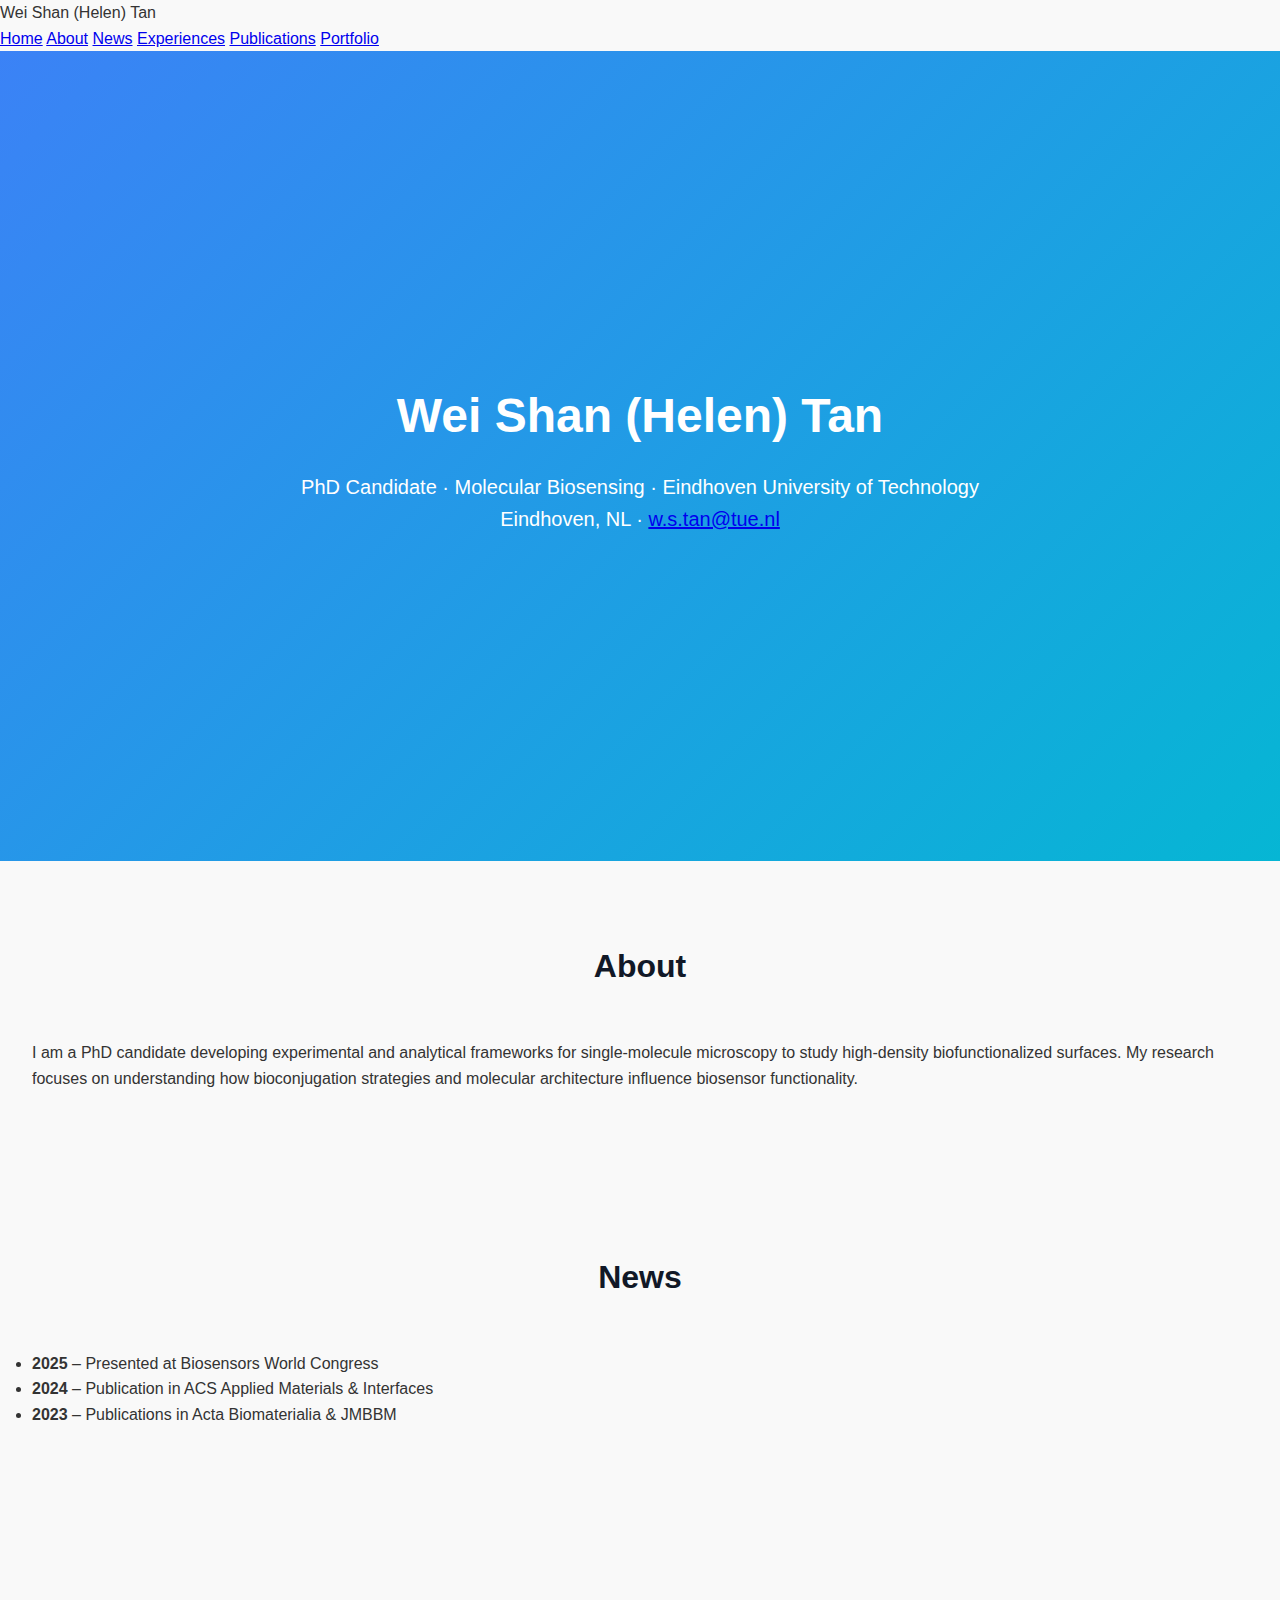
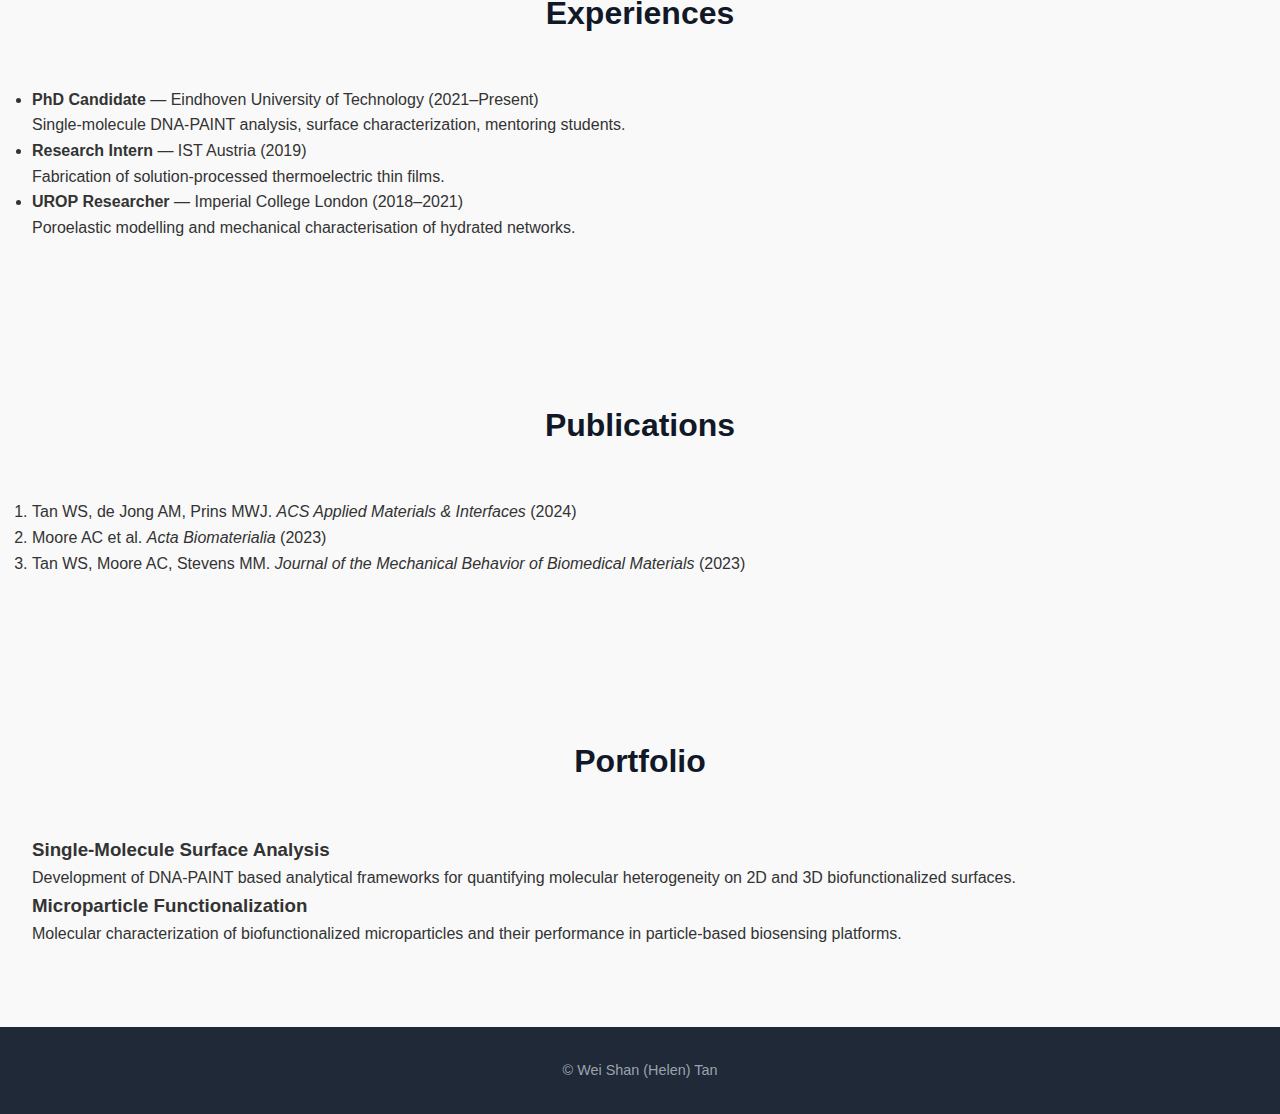
<file: index.html>
<!DOCTYPE html>
<html lang="en">
<head>
  <meta charset="UTF-8">
  <title>Wei Shan (Helen) Tan</title>
  <link rel="stylesheet" href="style.css">
</head>
<body>

<nav>
  <div class="nav-container">
    <span class="nav-name">Wei Shan (Helen) Tan</span>
    <div class="nav-links">
      <a href="#home">Home</a>
      <a href="#about">About</a>
      <a href="#news">News</a>
      <a href="#experience">Experiences</a>
      <a href="#publications">Publications</a>
      <a href="#portfolio">Portfolio</a>
    </div>
  </div>
</nav>

<main>

  <section id="home" class="hero">
    <h1>Wei Shan (Helen) Tan</h1>
    <p class="subtitle">
      PhD Candidate · Molecular Biosensing · Eindhoven University of Technology
    </p>
    <p class="contact">
      Eindhoven, NL · <a href="mailto:w.s.tan@tue.nl">w.s.tan@tue.nl</a>
    </p>
  </section>

  <section id="about">
    <h2>About</h2>
    <p>
      I am a PhD candidate developing experimental and analytical frameworks for
      single-molecule microscopy to study high-density biofunctionalized surfaces.
      My research focuses on understanding how bioconjugation strategies and
      molecular architecture influence biosensor functionality.
    </p>
  </section>

  <section id="news">
    <h2>News</h2>
    <ul>
      <li><strong>2025</strong> – Presented at Biosensors World Congress</li>
      <li><strong>2024</strong> – Publication in ACS Applied Materials & Interfaces</li>
      <li><strong>2023</strong> – Publications in Acta Biomaterialia & JMBBM</li>
    </ul>
  </section>

  <section id="experience">
    <h2>Experiences</h2>
    <ul>
      <li>
        <strong>PhD Candidate</strong> — Eindhoven University of Technology (2021–Present)<br>
        Single-molecule DNA-PAINT analysis, surface characterization, mentoring students.
      </li>
      <li>
        <strong>Research Intern</strong> — IST Austria (2019)<br>
        Fabrication of solution-processed thermoelectric thin films.
      </li>
      <li>
        <strong>UROP Researcher</strong> — Imperial College London (2018–2021)<br>
        Poroelastic modelling and mechanical characterisation of hydrated networks.
      </li>
    </ul>
  </section>

  <section id="publications">
    <h2>Publications</h2>
    <ol>
      <li>
        Tan WS, de Jong AM, Prins MWJ.  
        <em>ACS Applied Materials & Interfaces</em> (2024)
      </li>
      <li>
        Moore AC et al.  
        <em>Acta Biomaterialia</em> (2023)
      </li>
      <li>
        Tan WS, Moore AC, Stevens MM.  
        <em>Journal of the Mechanical Behavior of Biomedical Materials</em> (2023)
      </li>
    </ol>
  </section>

  <section id="portfolio">
    <h2>Portfolio</h2>
    <div class="portfolio-item">
      <h3>Single-Molecule Surface Analysis</h3>
      <p>
        Development of DNA-PAINT based analytical frameworks for quantifying
        molecular heterogeneity on 2D and 3D biofunctionalized surfaces.
      </p>
    </div>

    <div class="portfolio-item">
      <h3>Microparticle Functionalization</h3>
      <p>
        Molecular characterization of biofunctionalized microparticles and their
        performance in particle-based biosensing platforms.
      </p>
    </div>
  </section>

  <footer>
    <p>© Wei Shan (Helen) Tan</p>
  </footer>

</main>

</body>
</html>
</file>
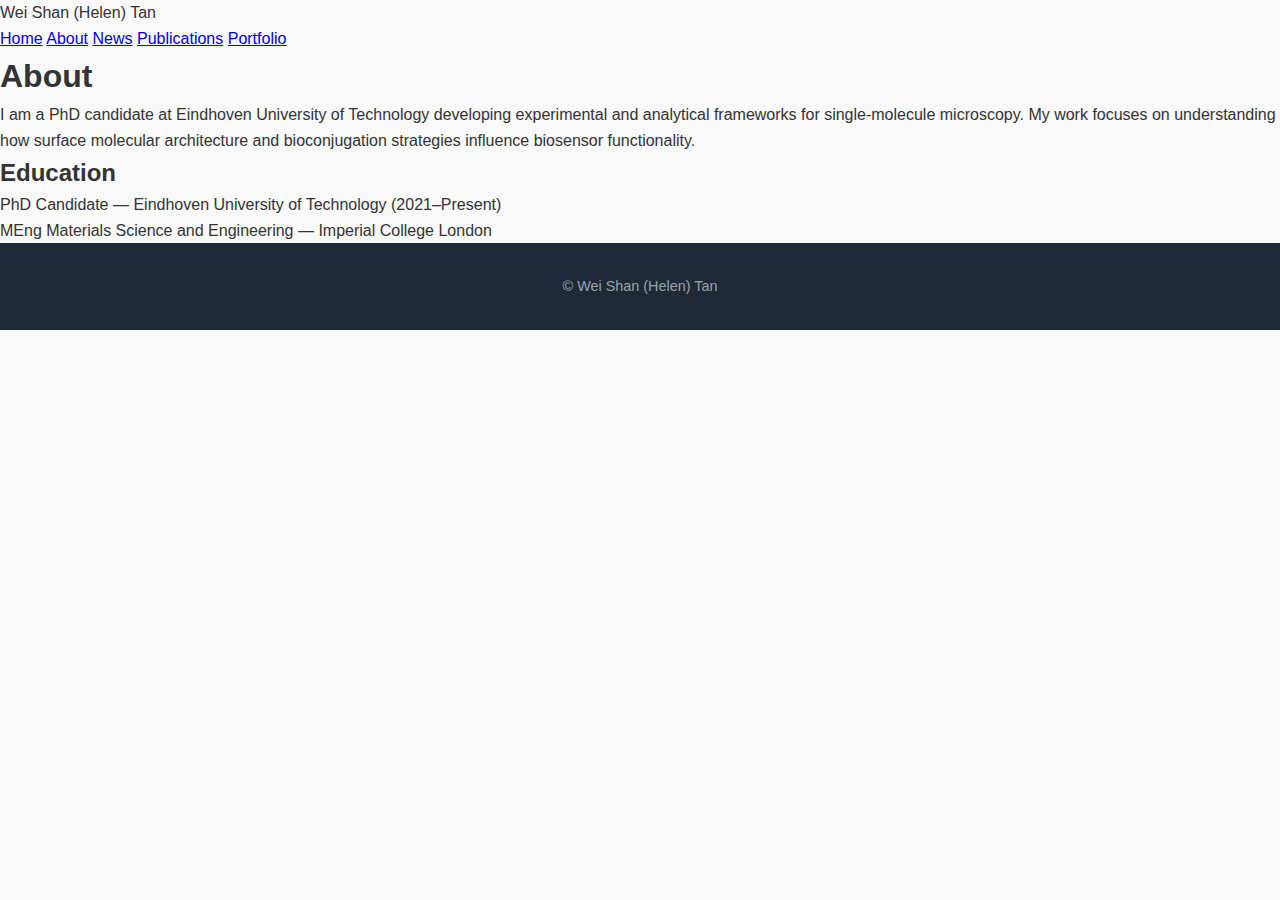
<file: about.html>
<!DOCTYPE html>
<html lang="en">
<head>
  <meta charset="UTF-8">
  <title>About · Wei Shan (Helen) Tan</title>
  <link rel="stylesheet" href="style.css">
</head>
<body>

<nav>
  <div class="nav-container">
    <span class="nav-name">Wei Shan (Helen) Tan</span>
    <div class="nav-links">
      <a href="index.html">Home</a>
      <a href="about.html">About</a>
      <a href="news.html">News</a>
      <a href="publications.html">Publications</a>
      <a href="portfolio.html">Portfolio</a>
    </div>
  </div>
</nav>

<main>
  <h1>About</h1>
  <p>
    I am a PhD candidate at Eindhoven University of Technology developing
    experimental and analytical frameworks for single-molecule microscopy.
    My work focuses on understanding how surface molecular architecture and
    bioconjugation strategies influence biosensor functionality.
  </p>

  <h2>Education</h2>
  <ul>
    <li>
      PhD Candidate — Eindhoven University of Technology (2021–Present)
    </li>
    <li>
      MEng Materials Science and Engineering — Imperial College London
    </li>
  </ul>

  <footer>
    <p>© Wei Shan (Helen) Tan</p>
  </footer>
</main>

</body>
</html>
</file>
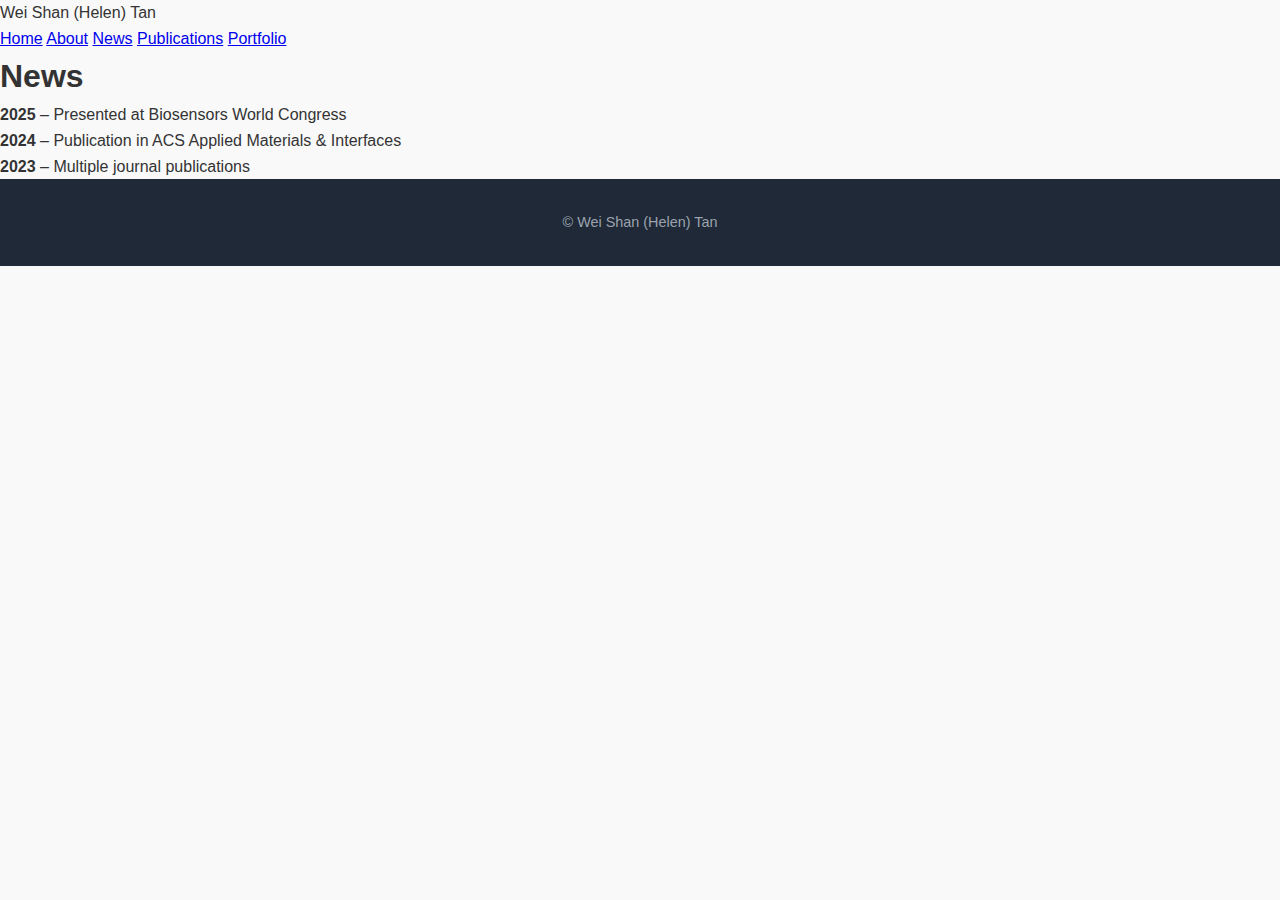
<file: news.html>
<!DOCTYPE html>
<html lang="en">
<head>
  <meta charset="UTF-8">
  <title>News · Wei Shan (Helen) Tan</title>
  <link rel="stylesheet" href="style.css">
</head>
<body>

<nav>
  <div class="nav-container">
    <span class="nav-name">Wei Shan (Helen) Tan</span>
    <div class="nav-links">
      <a href="index.html">Home</a>
      <a href="about.html">About</a>
      <a href="news.html">News</a>
      <a href="publications.html">Publications</a>
      <a href="portfolio.html">Portfolio</a>
    </div>
  </div>
</nav>

<main>
  <h1>News</h1>

  <ul>
    <li><strong>2025</strong> – Presented at Biosensors World Congress</li>
    <li><strong>2024</strong> – Publication in ACS Applied Materials & Interfaces</li>
    <li><strong>2023</strong> – Multiple journal publications</li>
  </ul>

  <footer>
    <p>© Wei Shan (Helen) Tan</p>
  </footer>
</main>

</body>
</html>
</file>
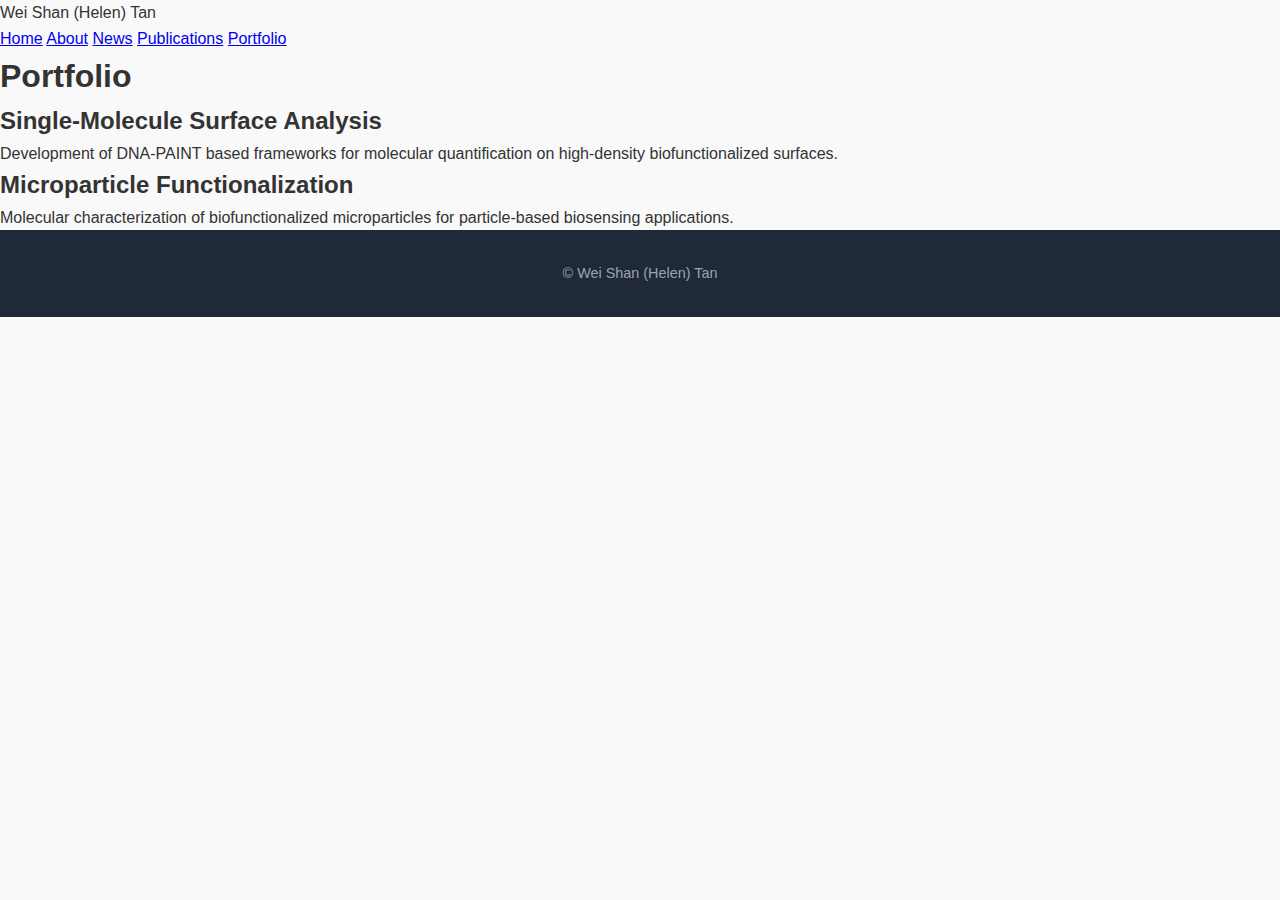
<file: portfolio.html>
<!DOCTYPE html>
<html lang="en">
<head>
  <meta charset="UTF-8">
  <title>Portfolio · Wei Shan (Helen) Tan</title>
  <link rel="stylesheet" href="style.css">
</head>
<body>

<nav>
  <div class="nav-container">
    <span class="nav-name">Wei Shan (Helen) Tan</span>
    <div class="nav-links">
      <a href="index.html">Home</a>
      <a href="about.html">About</a>
      <a href="news.html">News</a>
      <a href="publications.html">Publications</a>
      <a href="portfolio.html">Portfolio</a>
    </div>
  </div>
</nav>

<main>
  <h1>Portfolio</h1>

  <h2>Single-Molecule Surface Analysis</h2>
  <p>
    Development of DNA-PAINT based frameworks for molecular quantification
    on high-density biofunctionalized surfaces.
  </p>

  <h2>Microparticle Functionalization</h2>
  <p>
    Molecular characterization of biofunctionalized microparticles for
    particle-based biosensing applications.
  </p>

  <footer>
    <p>© Wei Shan (Helen) Tan</p>
  </footer>
</main>

</body>
</html>
</file>
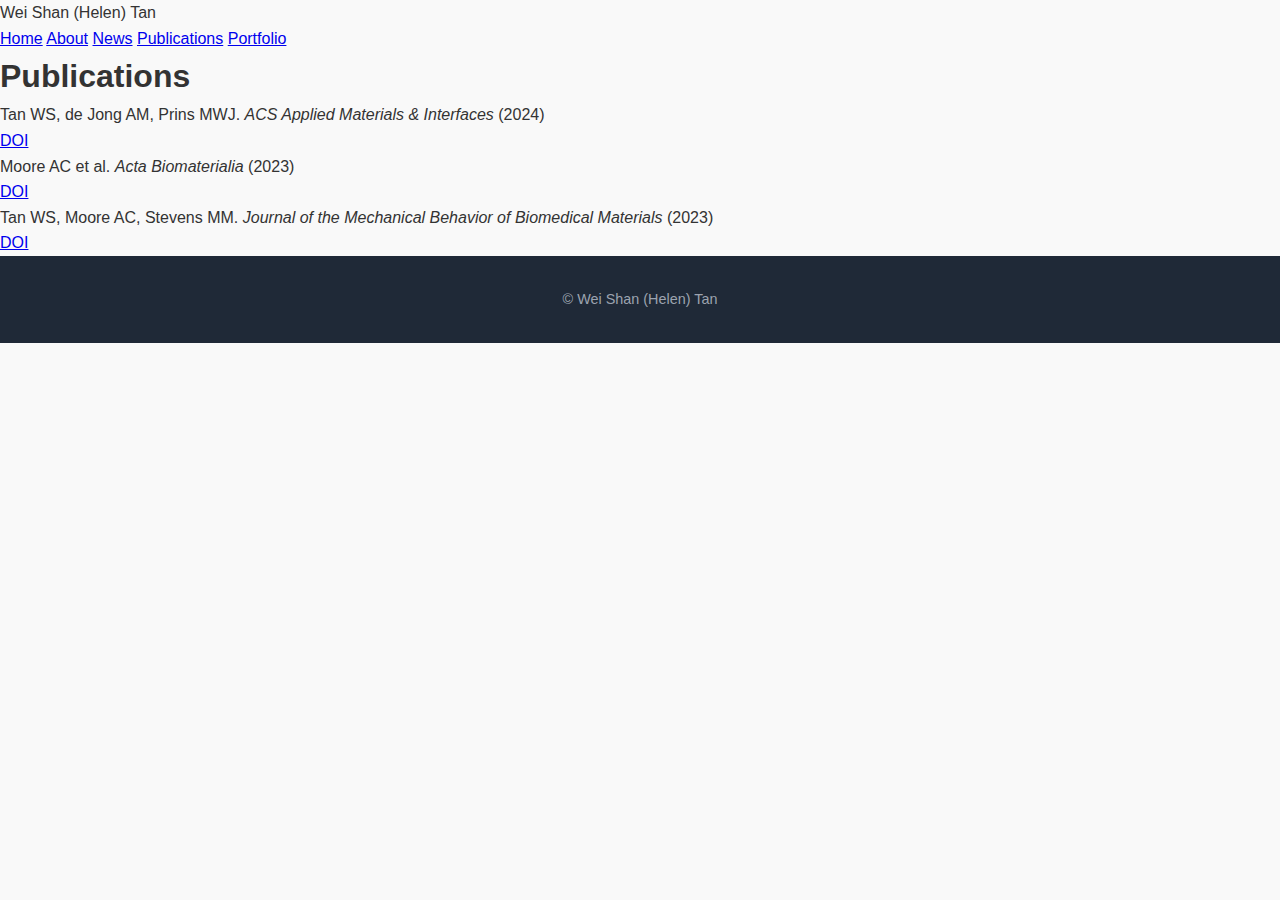
<file: publications.html>
<!DOCTYPE html>
<html lang="en">
<head>
  <meta charset="UTF-8">
  <title>Publications · Wei Shan (Helen) Tan</title>
  <link rel="stylesheet" href="style.css">
</head>
<body>

<nav>
  <div class="nav-container">
    <span class="nav-name">Wei Shan (Helen) Tan</span>
    <div class="nav-links">
      <a href="index.html">Home</a>
      <a href="about.html">About</a>
      <a href="news.html">News</a>
      <a href="publications.html">Publications</a>
      <a href="portfolio.html">Portfolio</a>
    </div>
  </div>
</nav>

<main>
  <h1>Publications</h1>

  <ol>
    <li>
      Tan WS, de Jong AM, Prins MWJ.  
      <em>ACS Applied Materials & Interfaces</em> (2024)  
      <br>
      <a href="https://doi.org/10.1021/acsami.4c10310" target="_blank">
        DOI
      </a>
    </li>

    <li>
      Moore AC et al.  
      <em>Acta Biomaterialia</em> (2023)  
      <br>
      <a href="#" target="_blank">DOI</a>
    </li>

    <li>
      Tan WS, Moore AC, Stevens MM.  
      <em>Journal of the Mechanical Behavior of Biomedical Materials</em> (2023)  
      <br>
      <a href="#" target="_blank">DOI</a>
    </li>
  </ol>

  <footer>
    <p>© Wei Shan (Helen) Tan</p>
  </footer>
</main>

</body>
</html>
</file>
<file: style.css>
/* Reset some default styles */
* {
    margin: 0;
    padding: 0;
    box-sizing: border-box;
    font-family: 'Inter', sans-serif;
}

body {
    background-color: #f9f9f9;
    color: #333;
    line-height: 1.6;
}

/* Header */
header {
    background-color: #1f2937; /* dark slate */
    color: #fff;
    padding: 1.5rem 2rem;
    display: flex;
    justify-content: space-between;
    align-items: center;
    position: sticky;
    top: 0;
    z-index: 1000;
}

header a {
    color: #fff;
    text-decoration: none;
    margin-left: 2rem;
    font-weight: 500;
    transition: color 0.3s;
}

header a:hover {
    color: #3b82f6; /* bright blue accent */
}

/* Hero Section */
.hero {
    display: flex;
    flex-direction: column;
    justify-content: center;
    align-items: center;
    text-align: center;
    height: 90vh;
    background: linear-gradient(135deg, #3b82f6, #06b6d4);
    color: #fff;
    padding: 0 2rem;
}

.hero h1 {
    font-size: 3rem;
    margin-bottom: 1rem;
}

.hero p {
    font-size: 1.25rem;
    max-width: 700px;
}

/* Buttons */
button, .btn {
    background-color: #3b82f6;
    color: #fff;
    border: none;
    padding: 0.75rem 1.5rem;
    font-size: 1rem;
    border-radius: 8px;
    cursor: pointer;
    transition: background 0.3s, transform 0.2s;
}

button:hover, .btn:hover {
    background-color: #2563eb;
    transform: translateY(-2px);
}

/* Sections */
section {
    padding: 5rem 2rem;
}

section h2 {
    text-align: center;
    font-size: 2rem;
    margin-bottom: 3rem;
    color: #111827;
}

/* Portfolio / Projects */
.projects {
    display: grid;
    grid-template-columns: repeat(auto-fit, minmax(280px, 1fr));
    gap: 2rem;
}

.project-card {
    background-color: #fff;
    padding: 1.5rem;
    border-radius: 12px;
    box-shadow: 0 10px 25px rgba(0, 0, 0, 0.05);
    transition: transform 0.3s, box-shadow 0.3s;
}

.project-card:hover {
    transform: translateY(-5px);
    box-shadow: 0 15px 35px rgba(0, 0, 0, 0.1);
}

.project-card img {
    width: 100%;
    border-radius: 8px;
    margin-bottom: 1rem;
}

.project-card h3 {
    font-size: 1.25rem;
    margin-bottom: 0.5rem;
}

/* Footer */
footer {
    background-color: #1f2937;
    color: #9ca3af;
    text-align: center;
    padding: 2rem;
    font-size: 0.9rem;
}

/* Responsive tweaks */
@media (max-width: 768px) {
    header {
        flex-direction: column;
    }
    .hero h1 {
        font-size: 2.25rem;
    }
    .hero p {
        font-size: 1rem;
    }
}
</file>
